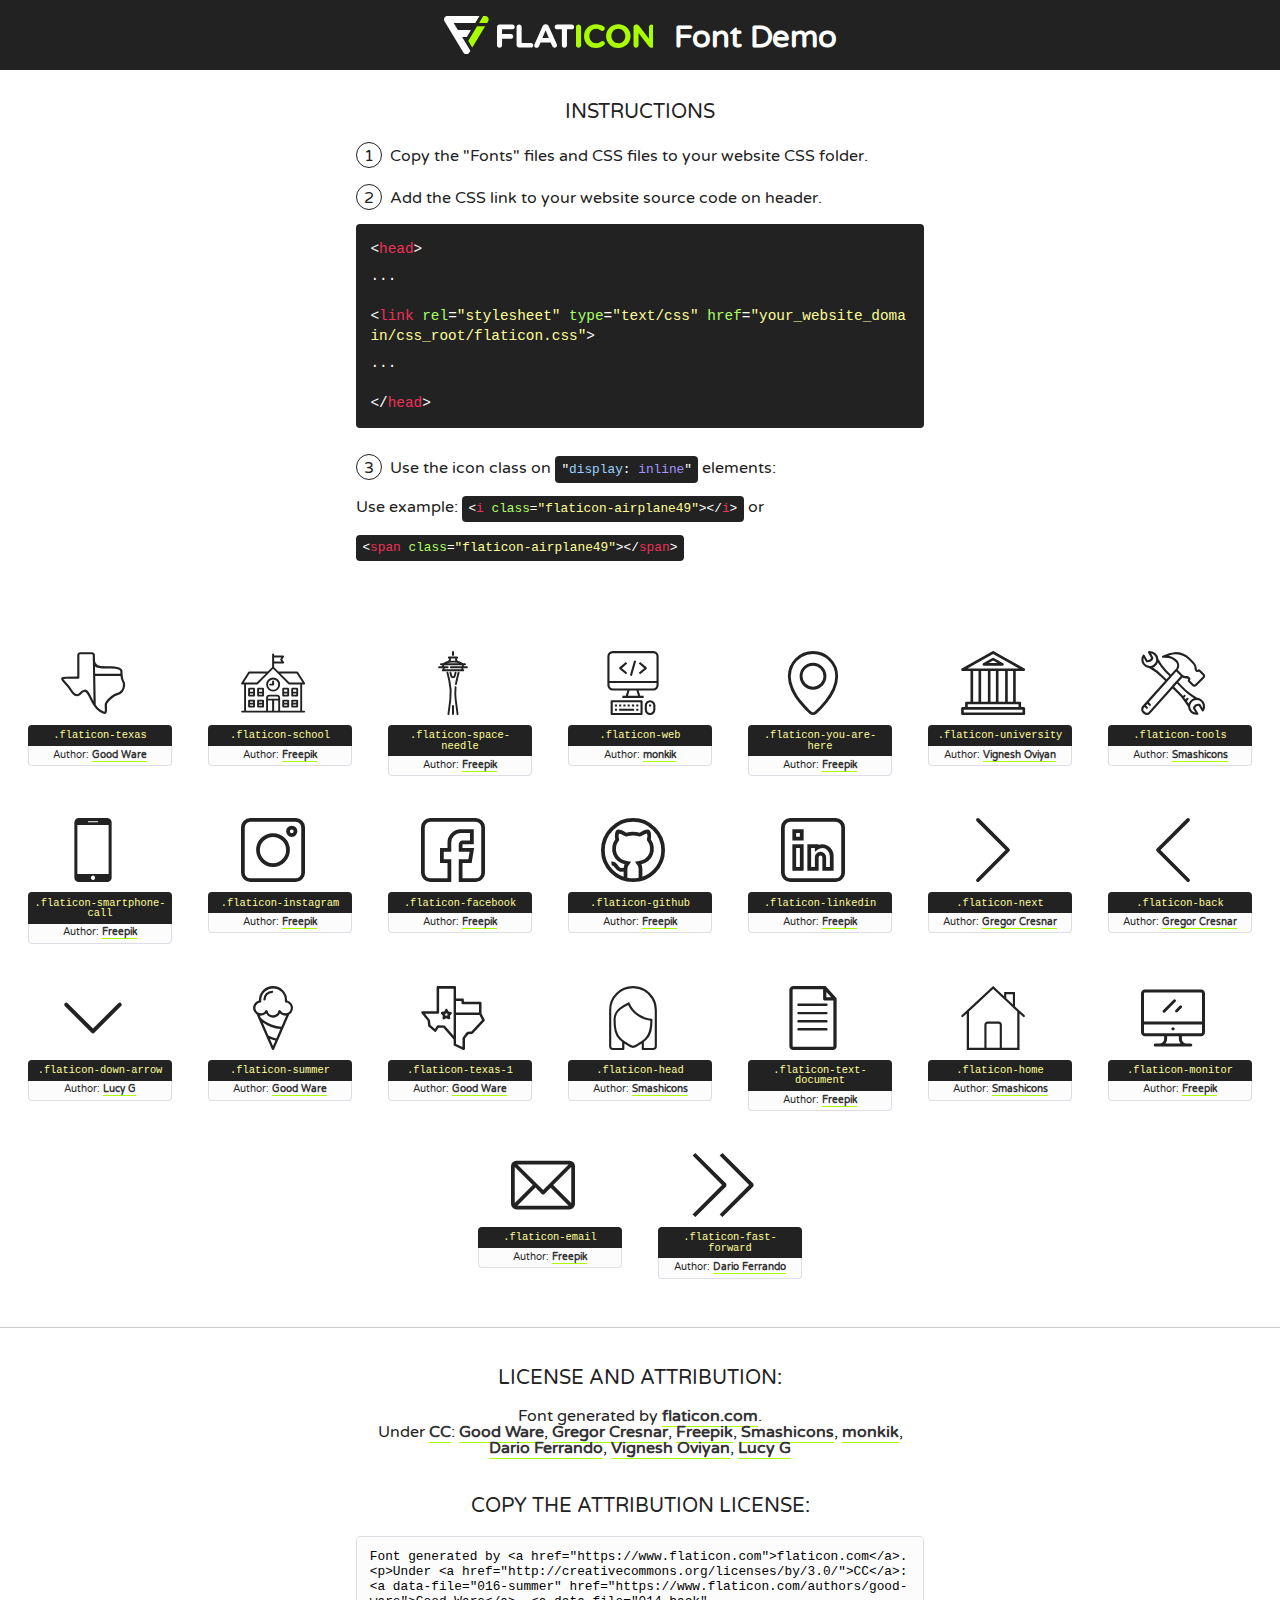
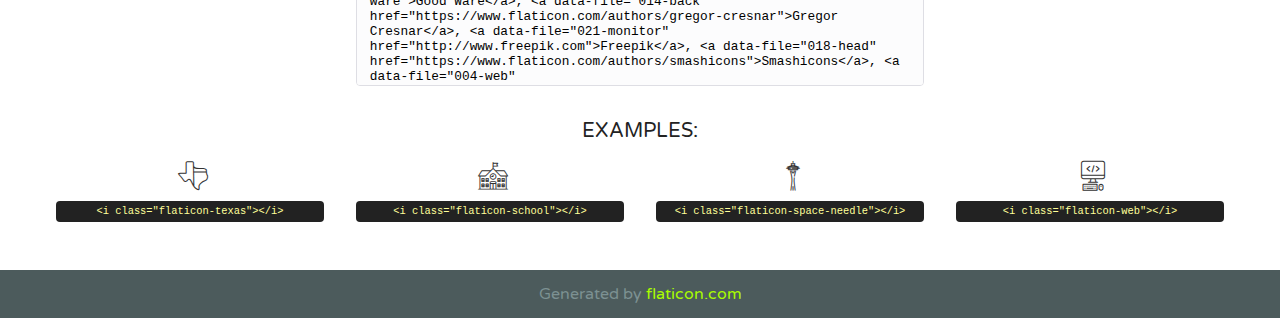
<file: css/font/flaticon.html>
<!DOCTYPE html>
<!--
  Flaticon icon font: Flaticon
  Creation date: 15/11/2018 23:14
-->
<html>
<!DOCTYPE html>
<html>

<head>
    <title>Flaticon WebFont</title>
    <link href="http://fonts.googleapis.com/css?family=Varela+Round" rel="stylesheet" type="text/css" />
    <link rel="stylesheet" type="text/css" href="flaticon.css">
    <meta charset="UTF-8">
    <style>
    html, body, div, span, applet, object, iframe,
    h1, h2, h3, h4, h5, h6, p, blockquote, pre,
    a, abbr, acronym, address, big, cite, code,
    del, dfn, em, img, ins, kbd, q, s, samp,
    small, strike, strong, sub, sup, tt, var,
    b, u, i, center,
    dl, dt, dd, ol, ul, li,
    fieldset, form, label, legend,
    table, caption, tbody, tfoot, thead, tr, th, td,
    article, aside, canvas, details, embed, 
    figure, figcaption, footer, header, hgroup, 
    menu, nav, output, ruby, section, summary,
    time, mark, audio, video {
        margin: 0;
        padding: 0;
        border: 0;
        font-size: 100%;
        font: inherit;
        vertical-align: baseline;
    }
    /* HTML5 display-role reset for older browsers */
    article, aside, details, figcaption, figure, 
    footer, header, hgroup, menu, nav, section {
        display: block;
    }
    body {
        line-height: 1;
    }
    ol, ul {
        list-style: none;
    }
    blockquote, q {
        quotes: none;
    }
    blockquote:before, blockquote:after,
    q:before, q:after {
        content: '';
        content: none;
    }
    table {
        border-collapse: collapse;
        border-spacing: 0;
    }
    body {
        font-family: 'Varela Round', Helvetica, Arial, sans-serif;
        font-size: 16px;
        color: #222;
    }
    a {
        color: #333;
        border-bottom: 1px solid #a9fd00;
        font-weight: bold;
        text-decoration: none;
    }
    * {
        -moz-box-sizing: border-box;
        -webkit-box-sizing: border-box;
        box-sizing: border-box;
        margin: 0;
        padding: 0;
    }
    [class^="flaticon-"]:before, [class*=" flaticon-"]:before, [class^="flaticon-"]:after, [class*=" flaticon-"]:after {
        font-family: Flaticon;
        font-size: 30px;
        font-style: normal;
        margin-left: 20px;
        color: #333;
    }
    .wrapper {
        max-width: 600px;
        margin: auto;
        padding: 0 1em;
    }
    .title {
        font-size: 1.25em;
        text-align: center;
        margin-bottom: 1em;
        text-transform: uppercase;
    }
    header {
        text-align: center;
        background-color: #222;
        color: #fff;
        padding: 1em;
    }
    header .logo {
        width: 210px;
        height: 38px;
        display: inline-block;
        vertical-align: middle;
        margin-right: 1em;
        border: none;
    }
    header strong {
        font-size: 1.95em;
        font-weight: bold;
        vertical-align: middle;
        margin-top: 5px;
        display: inline-block;
    }
    .demo {
        margin: 2em auto;
        line-height: 1.25em;
    }
    .demo ul li {
        margin-bottom: 1em;
    }
    .demo ul li .num {
        color: #222;
        border-radius: 20px;
        display: inline-block;
        width: 26px;
        padding: 3px;
        height: 26px;
        text-align: center;
        margin-right: 0.5em;
        border: 1px solid #222;
    }
    .demo ul li code {
        background-color: #222;
        border-radius: 4px;
        padding: 0.25em 0.5em;
        display: inline-block;
        color: #fff;
        font-family: Consolas,Monaco,Lucida Console,Liberation Mono,DejaVu Sans Mono,Bitstream Vera Sans Mono,Courier New, monospace;
        font-weight: lighter;
        margin-top: 1em;
        font-size: 0.8em;
        word-break: break-all;
    }
    .demo ul li code.big {
        padding: 1em;
        font-size: 0.9em;
    }
    .demo ul li code .red {
        color: #EF3159;
    }
    .demo ul li code .green {
        color: #ACFF65;
    }
    .demo ul li code .yellow {
        color: #FFFF99;
    }
    .demo ul li code .blue {
        color: #99D3FF;
    }
    .demo ul li code .purple {
        color: #A295FF;
    }
    .demo ul li code .dots {
        margin-top: 0.5em;
        display: block;
    }
    #glyphs {
        border-bottom: 1px solid #ccc;
        padding: 2em 0;
        text-align: center;
    }
    .glyph {
        display: inline-block;
        width: 9em;
        margin: 1em;
        text-align: center;
        vertical-align: top;
        background: #FFF;
    }
    .glyph .glyph-icon {
        padding: 10px;
        display: block;
        font-family:"Flaticon";
        font-size: 64px;
        line-height: 1;
    }
    .glyph .glyph-icon:before {
        font-size: 64px;
        color: #222;
        margin-left: 0;
    }
    .class-name {
        font-size: 0.65em;
        background-color: #222;
        color: #fff;
        border-radius: 4px 4px 0 0;
        padding: 0.5em;
        color: #FFFF99;
        font-family: Consolas,Monaco,Lucida Console,Liberation Mono,DejaVu Sans Mono,Bitstream Vera Sans Mono,Courier New, monospace;
    }
    .author-name {
        font-size: 0.6em;
        background-color: #fcfcfd;
        border: 1px solid #DEDEE4;
        border-top: 0;
        border-radius: 0 0 4px 4px;
        padding: 0.5em;
    }
    .class-name:last-child {
        font-size: 10px;
        color:#888;
    }
    .class-name:last-child a {
        font-size: 10px;
        color:#555;
    }
    .class-name:last-child a:hover {
        color:#a9fd00;
    }
    .glyph > input {
        display: block;
        width: 100px;
        margin: 5px auto;
        text-align: center;
        font-size: 12px;
        cursor: text;
    }
    .glyph > input.icon-input {
        font-family:"Flaticon";
        font-size: 16px;
        margin-bottom: 10px;
    }
    .attribution .title {
        margin-top: 2em;
    }
    .attribution textarea {
        background-color: #fcfcfd;
        padding: 1em;
        border: none;
        box-shadow: none;
        border: 1px solid #DEDEE4;
        border-radius: 4px;
        resize: none;
        width: 100%;
        height: 150px;
        font-size: 0.8em;
        font-family: Consolas,Monaco,Lucida Console,Liberation Mono,DejaVu Sans Mono,Bitstream Vera Sans Mono,Courier New, monospace;
        -webkit-appearance: none;
    }
    .iconsuse {
        margin: 2em auto;
        text-align: center;
        max-width: 1200px;
    }
    .iconsuse:after {
        content: '';
        display: table;
        clear: both;
    }
    .iconsuse .image {
        float: left;
        width: 25%;
        padding: 0 1em;
    }
    .iconsuse .image p {
        margin-bottom: 1em;
    }
    .iconsuse .image span {
        display: block;
        font-size: 0.65em;
        background-color: #222;
        color: #fff;
        border-radius: 4px;
        padding: 0.5em;
        color: #FFFF99;
        margin-top: 1em;
        font-family: Consolas,Monaco,Lucida Console,Liberation Mono,DejaVu Sans Mono,Bitstream Vera Sans Mono,Courier New, monospace;
    }
    #footer {
        text-align: center;
        background-color: #4C5B5C;
        color: #7c9192;
        padding: 1em;
    }
    #footer a {
        border: none;
        color: #a9fd00;
        font-weight: normal;
    }
    @media (max-width: 960px) {
        .iconsuse .image {
            width: 50%;
        }
    }
    @media (max-width: 560px) {
        .iconsuse .image {
            width: 100%;
        }
    }
    </style>
</head>

<body class="characters-off">

    <header>
        <a href="https://www.flaticon.com" target="_blank" class="logo">
            <svg version="1.1" xmlns="http://www.w3.org/2000/svg" xmlns:xlink="http://www.w3.org/1999/xlink" xmlns:a="http://ns.adobe.com/AdobeSVGViewerExtensions/3.0/" viewBox="0 0 560.875 102.036" enable-background="new 0 0 560.875 102.036" xml:space="preserve">
                <defs>
                </defs>
                <g>
                    <g class="letters">
                        <path fill="#ffffff" d="M141.596,29.675c0-3.777,2.985-6.767,6.764-6.767h34.438c3.426,0,6.15,2.728,6.15,6.15
                        c0,3.43-2.724,6.149-6.15,6.149h-27.674v13.091h23.719c3.429,0,6.151,2.724,6.151,6.15c0,3.43-2.723,6.149-6.151,6.149h-23.719
                        v17.574c0,3.773-2.986,6.761-6.764,6.761c-3.779,0-6.764-2.989-6.764-6.761V29.675z"></path>
                        <path fill="#ffffff" d="M193.844,29.149c0-3.781,2.985-6.767,6.764-6.767c3.776,0,6.763,2.985,6.763,6.767v42.957h25.039
                        c3.426,0,6.149,2.726,6.149,6.153c0,3.425-2.723,6.15-6.149,6.15h-31.802c-3.779,0-6.764-2.986-6.764-6.768V29.149z"></path>
                        <path fill="#ffffff" d="M241.891,75.71l21.438-48.407c1.492-3.341,4.215-5.357,7.906-5.357h0.792
                        c3.686,0,6.323,2.017,7.815,5.357l21.439,48.407c0.436,0.967,0.701,1.845,0.701,2.723c0,3.602-2.809,6.501-6.414,6.501
                        c-3.161,0-5.269-1.845-6.499-4.655l-4.132-9.661h-27.059l-4.301,10.102c-1.144,2.631-3.426,4.214-6.237,4.214
                        c-3.517,0-6.24-2.81-6.24-6.325C241.1,77.64,241.451,76.677,241.891,75.71z M279.932,58.666l-8.521-20.297l-8.526,20.297H279.932
                        z"></path>
                        <path fill="#ffffff" d="M314.864,35.387H301.86c-3.429,0-6.239-2.813-6.239-6.238c0-3.429,2.811-6.24,6.239-6.24h39.533
                        c3.426,0,6.237,2.811,6.237,6.24c0,3.425-2.811,6.238-6.237,6.238h-13.001v42.785c0,3.773-2.99,6.761-6.764,6.761
                        c-3.779,0-6.764-2.989-6.764-6.761V35.387z"></path>
                        <path fill="#A9FD00" d="M352.615,29.149c0-3.781,2.985-6.767,6.767-6.767c3.774,0,6.761,2.985,6.761,6.767v49.024
                        c0,3.773-2.987,6.761-6.761,6.761c-3.781,0-6.767-2.989-6.767-6.761V29.149z"></path>
                        <path fill="#A9FD00" d="M374.132,53.836v-0.179c0-17.481,13.178-31.801,32.065-31.801c9.22,0,15.459,2.458,20.557,6.238
                        c1.402,1.054,2.637,2.985,2.637,5.357c0,3.692-2.985,6.59-6.681,6.59c-1.845,0-3.071-0.702-4.044-1.319
                        c-3.776-2.813-7.729-4.393-12.562-4.393c-10.364,0-17.831,8.611-17.831,19.154v0.173c0,10.542,7.291,19.329,17.831,19.329
                        c5.715,0,9.492-1.756,13.359-4.834c1.049-0.874,2.458-1.491,4.039-1.491c3.429,0,6.325,2.813,6.325,6.236
                        c0,2.106-1.056,3.78-2.282,4.834c-5.539,4.834-12.036,7.733-21.878,7.733C387.572,85.464,374.132,71.493,374.132,53.836z"></path>
                        <path fill="#A9FD00" d="M433.009,53.836v-0.179c0-17.481,13.79-31.801,32.766-31.801c18.981,0,32.592,14.143,32.592,31.628v0.173
                        c0,17.483-13.785,31.807-32.769,31.807C446.625,85.464,433.009,71.32,433.009,53.836z M484.224,53.836v-0.179
                        c0-10.539-7.725-19.326-18.626-19.326c-10.893,0-18.449,8.611-18.449,19.154v0.173c0,10.542,7.73,19.329,18.626,19.329
                        C476.676,72.986,484.224,64.378,484.224,53.836z"></path>
                        <path fill="#A9FD00" d="M506.233,29.321c0-3.774,2.99-6.763,6.767-6.763h1.401c3.252,0,5.183,1.583,7.029,3.953l26.093,34.265
                        V29.059c0-3.692,2.99-6.677,6.681-6.677c3.683,0,6.671,2.985,6.671,6.677v48.934c0,3.78-2.987,6.765-6.764,6.765h-0.436
                        c-3.257,0-5.188-1.581-7.034-3.953l-27.056-35.492v32.944c0,3.687-2.985,6.676-6.678,6.676c-3.683,0-6.673-2.989-6.673-6.676
                        V29.321z"></path>
                    </g>
                    <g class="insignia">
                        <path fill="#ffffff" d="M48.372,56.137h12.517l11.156-18.537H37.186L25.688,18.539h57.825L94.668,0H9.271
                        C5.925,0,2.842,1.801,1.198,4.716c-1.644,2.907-1.593,6.482,0.134,9.343l50.38,83.501c1.678,2.781,4.689,4.476,7.938,4.476
                        c3.246,0,6.257-1.695,7.935-4.476l2.898-4.804L48.372,56.137z"></path>
                        <g class="i">
                            <path fill="#A9FD00" d="M93.575,18.539h0.031v0.004l21.652,0.004l2.705-4.488c1.727-2.861,1.778-6.436,0.133-9.343
                            C116.454,1.801,113.371,0,110.026,0h-5.294L93.575,18.539z"></path>
                            <polygon fill="#A9FD00" points="88.291,27.356 64.725,66.486 75.519,84.404 109.942,27.356"></polygon>
                        </g>
                    </g>
                </g>
            </svg>
        </a>
        <strong>Font Demo</strong>
    </header>


    <section class="demo wrapper">

        <p class="title">Instructions</p>

        <ul>
            <li>
                <span class="num">1</span>Copy the "Fonts" files and CSS files to your website CSS folder.
            </li>
            <li>
                <span class="num">2</span>Add the CSS link to your website source code on header.
                <code class="big">
                    &lt;<span class="red">head</span>&gt;
                    <br/><span class="dots">...</span>
                    <br/>&lt;<span class="red">link</span> <span class="green">rel</span>=<span class="yellow">"stylesheet"</span> <span class="green">type</span>=<span class="yellow">"text/css"</span> <span class="green">href</span>=<span class="yellow">"your_website_domain/css_root/flaticon.css"</span>&gt;
                    <br/><span class="dots">...</span>
                    <br/>&lt;/<span class="red">head</span>&gt;
                </code>
            </li>

            <li>
                <p>
                    <span class="num">3</span>Use the icon class on <code>"<span class="blue">display</span>:<span class="purple"> inline</span>"</code> elements:
                    <br />
                    Use example: <code>&lt;<span class="red">i</span> <span class="green">class</span>=<span class="yellow">&quot;flaticon-airplane49&quot;</span>&gt;&lt;/<span class="red">i</span>&gt;</code> or <code>&lt;<span class="red">span</span> <span class="green">class</span>=<span class="yellow">&quot;flaticon-airplane49&quot;</span>&gt;&lt;/<span class="red">span</span>&gt;</code>
            </li>
        </ul>

    </section>




   <section id="glyphs">          
    
      
        <div class="glyph"><div class="glyph-icon flaticon-texas"></div>
            <div class="class-name">.flaticon-texas</div>
            <div class="author-name">Author: <a data-file="001-texas" href="https://www.flaticon.com/authors/good-ware">Good Ware</a> </div> 
        </div>        
        
        <div class="glyph"><div class="glyph-icon flaticon-school"></div>
            <div class="class-name">.flaticon-school</div>
            <div class="author-name">Author: <a data-file="002-school" href="http://www.freepik.com">Freepik</a> </div> 
        </div>        
        
        <div class="glyph"><div class="glyph-icon flaticon-space-needle"></div>
            <div class="class-name">.flaticon-space-needle</div>
            <div class="author-name">Author: <a data-file="003-space-needle" href="http://www.freepik.com">Freepik</a> </div> 
        </div>        
        
        <div class="glyph"><div class="glyph-icon flaticon-web"></div>
            <div class="class-name">.flaticon-web</div>
            <div class="author-name">Author: <a data-file="004-web" href="https://www.flaticon.com/authors/monkik">monkik</a> </div> 
        </div>        
        
        <div class="glyph"><div class="glyph-icon flaticon-you-are-here"></div>
            <div class="class-name">.flaticon-you-are-here</div>
            <div class="author-name">Author: <a data-file="005-you-are-here" href="http://www.freepik.com">Freepik</a> </div> 
        </div>        
        
        <div class="glyph"><div class="glyph-icon flaticon-university"></div>
            <div class="class-name">.flaticon-university</div>
            <div class="author-name">Author: <a data-file="006-university" href="https://www.flaticon.com/authors/vignesh-oviyan">Vignesh Oviyan</a> </div> 
        </div>        
        
        <div class="glyph"><div class="glyph-icon flaticon-tools"></div>
            <div class="class-name">.flaticon-tools</div>
            <div class="author-name">Author: <a data-file="007-tools" href="https://www.flaticon.com/authors/smashicons">Smashicons</a> </div> 
        </div>        
        
        <div class="glyph"><div class="glyph-icon flaticon-smartphone-call"></div>
            <div class="class-name">.flaticon-smartphone-call</div>
            <div class="author-name">Author: <a data-file="008-smartphone-call" href="http://www.freepik.com">Freepik</a> </div> 
        </div>        
        
        <div class="glyph"><div class="glyph-icon flaticon-instagram"></div>
            <div class="class-name">.flaticon-instagram</div>
            <div class="author-name">Author: <a data-file="009-instagram" href="http://www.freepik.com">Freepik</a> </div> 
        </div>        
        
        <div class="glyph"><div class="glyph-icon flaticon-facebook"></div>
            <div class="class-name">.flaticon-facebook</div>
            <div class="author-name">Author: <a data-file="010-facebook" href="http://www.freepik.com">Freepik</a> </div> 
        </div>        
        
        <div class="glyph"><div class="glyph-icon flaticon-github"></div>
            <div class="class-name">.flaticon-github</div>
            <div class="author-name">Author: <a data-file="011-github" href="http://www.freepik.com">Freepik</a> </div> 
        </div>        
        
        <div class="glyph"><div class="glyph-icon flaticon-linkedin"></div>
            <div class="class-name">.flaticon-linkedin</div>
            <div class="author-name">Author: <a data-file="012-linkedin" href="http://www.freepik.com">Freepik</a> </div> 
        </div>        
        
        <div class="glyph"><div class="glyph-icon flaticon-next"></div>
            <div class="class-name">.flaticon-next</div>
            <div class="author-name">Author: <a data-file="013-next" href="https://www.flaticon.com/authors/gregor-cresnar">Gregor Cresnar</a> </div> 
        </div>        
        
        <div class="glyph"><div class="glyph-icon flaticon-back"></div>
            <div class="class-name">.flaticon-back</div>
            <div class="author-name">Author: <a data-file="014-back" href="https://www.flaticon.com/authors/gregor-cresnar">Gregor Cresnar</a> </div> 
        </div>        
        
        <div class="glyph"><div class="glyph-icon flaticon-down-arrow"></div>
            <div class="class-name">.flaticon-down-arrow</div>
            <div class="author-name">Author: <a data-file="015-down-arrow" href="https://www.flaticon.com/authors/lucy-g">Lucy G</a> </div> 
        </div>        
        
        <div class="glyph"><div class="glyph-icon flaticon-summer"></div>
            <div class="class-name">.flaticon-summer</div>
            <div class="author-name">Author: <a data-file="016-summer" href="https://www.flaticon.com/authors/good-ware">Good Ware</a> </div> 
        </div>        
        
        <div class="glyph"><div class="glyph-icon flaticon-texas-1"></div>
            <div class="class-name">.flaticon-texas-1</div>
            <div class="author-name">Author: <a data-file="017-texas-1" href="https://www.flaticon.com/authors/good-ware">Good Ware</a> </div> 
        </div>        
        
        <div class="glyph"><div class="glyph-icon flaticon-head"></div>
            <div class="class-name">.flaticon-head</div>
            <div class="author-name">Author: <a data-file="018-head" href="https://www.flaticon.com/authors/smashicons">Smashicons</a> </div> 
        </div>        
        
        <div class="glyph"><div class="glyph-icon flaticon-text-document"></div>
            <div class="class-name">.flaticon-text-document</div>
            <div class="author-name">Author: <a data-file="019-text-document" href="http://www.freepik.com">Freepik</a> </div> 
        </div>        
        
        <div class="glyph"><div class="glyph-icon flaticon-home"></div>
            <div class="class-name">.flaticon-home</div>
            <div class="author-name">Author: <a data-file="020-home" href="https://www.flaticon.com/authors/smashicons">Smashicons</a> </div> 
        </div>        
        
        <div class="glyph"><div class="glyph-icon flaticon-monitor"></div>
            <div class="class-name">.flaticon-monitor</div>
            <div class="author-name">Author: <a data-file="021-monitor" href="http://www.freepik.com">Freepik</a> </div> 
        </div>        
        
        <div class="glyph"><div class="glyph-icon flaticon-email"></div>
            <div class="class-name">.flaticon-email</div>
            <div class="author-name">Author: <a data-file="022-email" href="http://www.freepik.com">Freepik</a> </div> 
        </div>        
        
        <div class="glyph"><div class="glyph-icon flaticon-fast-forward"></div>
            <div class="class-name">.flaticon-fast-forward</div>
            <div class="author-name">Author: <a data-file="023-fast-forward" href="https://www.flaticon.com/authors/dario-ferrando">Dario Ferrando</a> </div> 
        </div>        
        

    </section>



    <section class="attribution wrapper"   style="text-align:center;">

      <div class="title">License and attribution:</div><div class="attrDiv">Font generated by <a href="https://www.flaticon.com">flaticon.com</a>. <div><p>Under <a href="http://creativecommons.org/licenses/by/3.0/">CC</a>: <a data-file="016-summer" href="https://www.flaticon.com/authors/good-ware">Good Ware</a>, <a data-file="014-back" href="https://www.flaticon.com/authors/gregor-cresnar">Gregor Cresnar</a>, <a data-file="021-monitor" href="http://www.freepik.com">Freepik</a>, <a data-file="018-head" href="https://www.flaticon.com/authors/smashicons">Smashicons</a>, <a data-file="004-web" href="https://www.flaticon.com/authors/monkik">monkik</a>, <a data-file="023-fast-forward" href="https://www.flaticon.com/authors/dario-ferrando">Dario Ferrando</a>, <a data-file="006-university" href="https://www.flaticon.com/authors/vignesh-oviyan">Vignesh Oviyan</a>, <a data-file="015-down-arrow" href="https://www.flaticon.com/authors/lucy-g">Lucy G</a></p>  </div>
      </div>
      <div class="title">Copy the Attribution License:</div>

    <textarea onclick="this.focus();this.select();">Font generated by &lt;a href=&quot;https://www.flaticon.com&quot;&gt;flaticon.com&lt;/a&gt;. <p>Under <a href="http://creativecommons.org/licenses/by/3.0/">CC</a>: <a data-file="016-summer" href="https://www.flaticon.com/authors/good-ware">Good Ware</a>, <a data-file="014-back" href="https://www.flaticon.com/authors/gregor-cresnar">Gregor Cresnar</a>, <a data-file="021-monitor" href="http://www.freepik.com">Freepik</a>, <a data-file="018-head" href="https://www.flaticon.com/authors/smashicons">Smashicons</a>, <a data-file="004-web" href="https://www.flaticon.com/authors/monkik">monkik</a>, <a data-file="023-fast-forward" href="https://www.flaticon.com/authors/dario-ferrando">Dario Ferrando</a>, <a data-file="006-university" href="https://www.flaticon.com/authors/vignesh-oviyan">Vignesh Oviyan</a>, <a data-file="015-down-arrow" href="https://www.flaticon.com/authors/lucy-g">Lucy G</a></p>  
     </textarea>

    </section>

    <section class="iconsuse">

          <div class="title">Examples:</div>            
             
            <div class="image">
                <p>
                    <i class="glyph-icon flaticon-texas"></i> 
                    <span>&lt;i class=&quot;flaticon-texas&quot;&gt;&lt;/i&gt;</span>
                </p>
            </div>
            
            <div class="image">
                <p>
                    <i class="glyph-icon flaticon-school"></i> 
                    <span>&lt;i class=&quot;flaticon-school&quot;&gt;&lt;/i&gt;</span>
                </p>
            </div>
            
            <div class="image">
                <p>
                    <i class="glyph-icon flaticon-space-needle"></i> 
                    <span>&lt;i class=&quot;flaticon-space-needle&quot;&gt;&lt;/i&gt;</span>
                </p>
            </div>
            
            <div class="image">
                <p>
                    <i class="glyph-icon flaticon-web"></i> 
                    <span>&lt;i class=&quot;flaticon-web&quot;&gt;&lt;/i&gt;</span>
                </p>
            </div>
                       
        </div>
                            
    </section>

<div id="footer">
    <div>Generated by <a href="https://www.flaticon.com">flaticon.com</a>
    </div>
</div>



</body>
</html>
</file>
<file: css/font/flaticon.css>
/*
  	Flaticon icon font: Flaticon
  	Creation date: 15/11/2018 23:14
  	*/

@font-face {
  font-family: "Flaticon";
  src: url("./Flaticon.eot");
  src: url("./Flaticon.eot?#iefix") format("embedded-opentype"),
       url("./Flaticon.woff") format("woff"),
       url("./Flaticon.ttf") format("truetype"),
       url("./Flaticon.svg#Flaticon") format("svg");
  font-weight: normal;
  font-style: normal;
}

@media screen and (-webkit-min-device-pixel-ratio:0) {
  @font-face {
    font-family: "Flaticon";
    src: url("./Flaticon.svg#Flaticon") format("svg");
  }
}

[class^="flaticon-"]:before, [class*=" flaticon-"]:before,
[class^="flaticon-"]:after, [class*=" flaticon-"]:after {   
  font-family: Flaticon;
        font-size: 85px;
        font-style: normal;
        margin: 15px;
}

.flaticon-texas:before { content: "\f100"; }
.flaticon-school:before { content: "\f101"; }
.flaticon-space-needle:before { content: "\f102"; }
.flaticon-web:before { content: "\f103"; }
.flaticon-you-are-here:before { content: "\f104"; font-size: 60px; }
.flaticon-university:before { content: "\f105"; }
.flaticon-tools:before { content: "\f106"; font-size: 75px; }
.flaticon-smartphone-call:before { content: "\f107"; }
.flaticon-instagram:before { content: "\f108"; font-size: 85px; }
.flaticon-facebook:before { content: "\f109"; font-size: 85px;}
.flaticon-github:before { content: "\f10a"; font-size: 85px; }
.flaticon-linkedin:before { content: "\f10b"; font-size: 85px; }
.flaticon-next:before { content: "\f10c"; font-size: 40px;}
.flaticon-back:before { content: "\f10d"; font-size: 40px;}
.flaticon-down-arrow:before { content: "\f10e"; font-size: 40px;}
.flaticon-summer:before { content: "\f10f"; font-size: 40px}
.flaticon-texas-1:before { content: "\f110"; }
.flaticon-head:before { content: "\f111"; }
.flaticon-text-document:before { content: "\f112"; }
.flaticon-home:before { content: "\f113"; }
.flaticon-monitor:before { content: "\f114"; }
.flaticon-email:before { content: "\f115"; }
.flaticon-fast-forward:before { content: "\f116"; font-size: 40px;}
</file>
